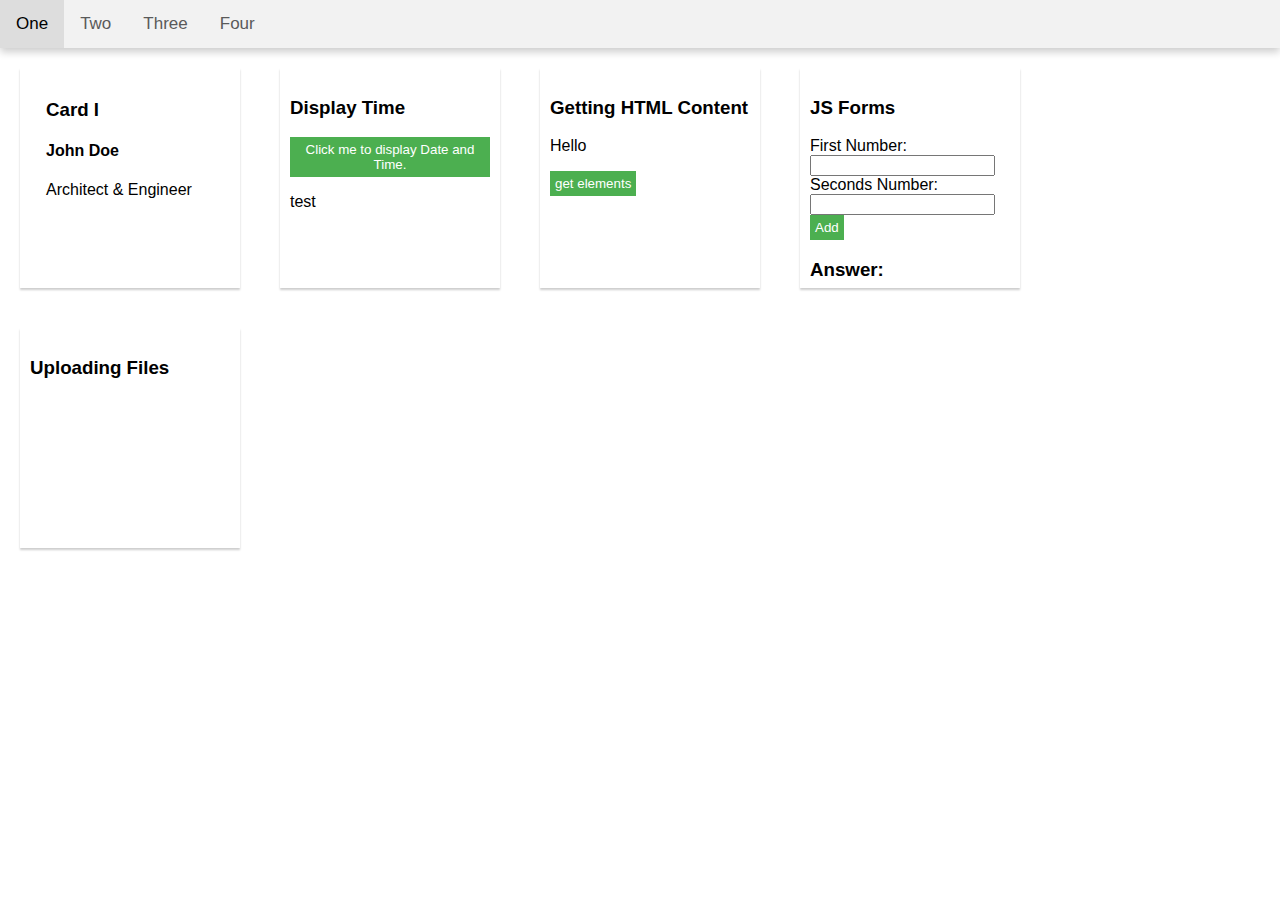
<file: js_stuff.html>
<!DOCTYPE html>
<html lang="en" dir="ltr">
  <head>
    <meta charset="utf-8"> <!-- defienes character types  -->
    <title>Title</title> <!-- Specifices a title for a document-->
    <link rel="stylesheet" href="index.css"> <!-- link to the css stylesheet--> 
    <link rel="stylesheet" href="https://cdnjs.cloudflare.com/ajax/libs/font-awesome/4.7.0/css/font-awesome.min.css">
  </head>

   <div class="topnav" id="myTopnav">
      <a href="#home" class="active">One</a>
      <a href="#news">Two</a>
      <a href="#contact">Three</a>
      <a href="#about">Four</a>
      <a href="javascript:void(0);" class="icon" onclick="navbarFunction()">
      <i class="fa fa-bars"></i>
      </a>
   </div>

   <div class="content">

         <div class="card">
            <!-- <img src="img_avatar.png" alt="Avatar" style="width:100%"> -->
            
            <div class="container">
               <h3>Card I</h3>
               <h4><b>John Doe</b></h4>
               <p>Architect & Engineer</p>
            </div>
         </div> 

         <div class="card">
            <!-- <img src="img_avatar.png" alt="Avatar" style="width:100%"> -->
            <h3>Display Time</h3>
            <button type="button" class="button"
               onclick="getTime()">
               Click me to display Date and Time.
            </button>
               <p id="timeDemo">test</p>
            </div>
         </div> 

         
         <div class="card">
            <h3>Getting HTML Content</h3>
            <div id="example" class="example">
               <p>Hello</p>
            </div>
            <button type="button" class="button"
            onclick="getHTMLelements()">get elements
            </button>
            <div id="answer"></div>
         </div>

         <!-- <div class="card">
            <h3>Forms</h3>
            <form action=>
               First Number:<br>
               <input type="text" id="no1"><br>
               Seconds Number:<br>
               <input type="text" id="no2">
               <input type="submit" value="Add">
            </form> 
            <h3 id=addAnswer>Answer: </h3>
         </div>   -->

         <div class="card">
            <h3>JS Forms</h3>
            
               First Number:<br>
               <input type="text" id="no1"><br>
               Seconds Number:<br>
               <input type="text" id="no2">
               <button class="button" id="calculate" onclick="addNumbers()">Add</button>
           
            <h3 id=addAnswer>Answer: </h3>
         </div>  

         <div class="card">
            <h3>Uploading Files </h3>
            
            
         </div>  





      </div> 
   </div>

   




   </body>
</html>


<script>/* Toggle between adding and removing the "responsive" class to topnav when the user clicks on the icon */
   function navbarFunction() {
     var x = document.getElementById("myTopnav");
     if (x.className === "topnav") {
       x.className += " responsive";
     } else {
       x.className = "topnav";
     }
   } 

   function getTime() {
         document.getElementById("timeDemo").innerHTML = Date();
      }

   function getHTMLelements() {
      var get_id =  document.getElementById("example");
      var get_tag = get_id.getElementsByTagName("p");
      var get_class = document.getElementsByClassName("example");
      var get_css = document.querySelectorAll(".example");
      
      all = "ID: " + get_id.innerHTML + 
            " Tag: " + get_tag[0].innerHTML +
            " Class: " + get_class[0].innerHTML + 
            " CSS: " + get_css[0].innerHTML;
      
      //gets the first paragraph in the document

      document.getElementById("answer").innerHTML = all;
   }

   function addNumbers() {
      var no1,no2;
      var no1 = Number(document.getElementById("no1").value);
      var no2 = Number(document.getElementById("no2").value);
      var answer = no1 + no2;

      console.log(no1 + "  " + no2);
      console.log(answer);

      document.getElementById("addAnswer").innerHTML = answer;
   }
</script>
</file>
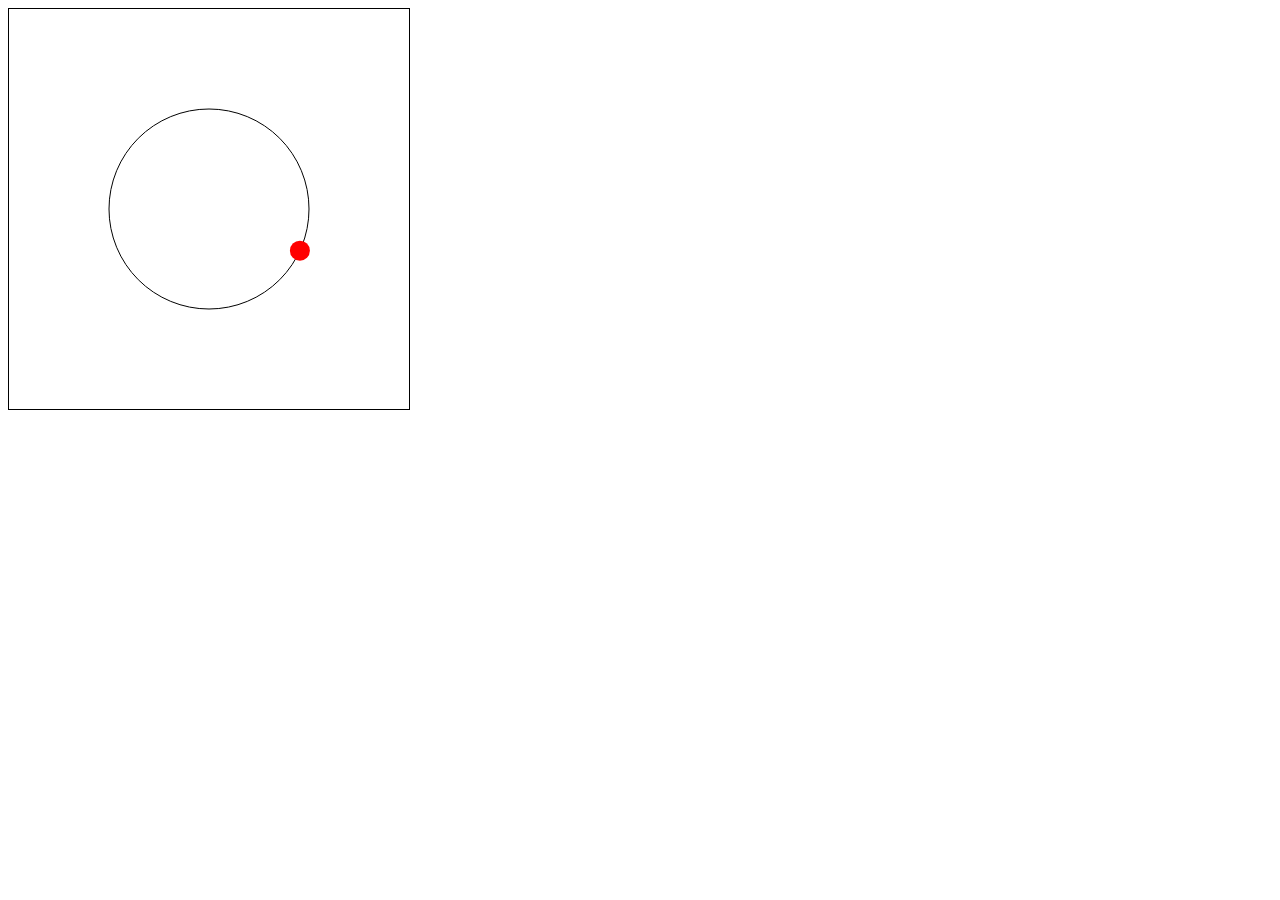
<file: orbit.html>
<!DOCTYPE html>
<html lang="en">
<head>
<meta charset="UTF-8">
<meta name="viewport" content="width=device-width, initial-scale=1.0">
<title>Circle Orbit Animation</title>
<style>
  canvas {
    border: 1px solid #000;
  }
</style>
</head>
<body>
    
<canvas id="myCanvas" width="400" height="400"></canvas>

<script>
  var canvas = document.getElementById("myCanvas");
  var ctx = canvas.getContext("2d");
  
  // Center of the canvas
  var centerX = canvas.width / 2;
  var centerY = canvas.height / 2;
  
  // Radius of the orbit
  var radius = 100;
  
  // Angle for the circle's position
  var angle = 0;
  
  function draw() {
    ctx.clearRect(0, 0, canvas.width, canvas.height); 
    
    // Calculate circle position on orbit
    var x = centerX + Math.cos(angle) * radius;
    var y = centerY + Math.sin(angle) * radius;
    
    // Draw orbit
    ctx.beginPath();
    ctx.arc(centerX, centerY, radius, 0, 2 * Math.PI);
    ctx.stroke();
    
    // Draw circle
    ctx.beginPath();
    ctx.arc(x, y, 10, 0, 2 * Math.PI);
    ctx.fillStyle = "red";
    ctx.fill();
    
    // Increment angle for next frame
    angle += 0.01;
    
    requestAnimationFrame(draw);
  }
  
  draw();
</script>
</body>
</html>
</file>
<file: index.css>
body {
    margin: 0;
    font-family: Arial, Helvetica, sans-serif;
 } 
 
 
 /* ------------------------- */
 /* NAVBAR */
 /* ------------------------- */
 
  /* Add a black background color to the top navigation */
  .topnav {
    background-color: #f2f2f2;
    overflow: hidden;
    box-shadow: 0 4px 8px 0 rgba(0,0,0,0.2);
  }
  
  /* Style the links inside the navigation bar */
  .topnav a {
    float: left;
    display: block;
 
    padding: 14px 16px;
 
    color: rgb(90, 90, 90);
    text-align: center;
    
    text-decoration: none;
    font-size: 17px;
 
 
  }
  
  /* Change the color of links on hover */
  .topnav a:hover {
    background-color: #ddd;
    color: black;
  }
  
  /* Add an active class to highlight the current page */
  .active {
    background-color: #3399ff;
    color: white;
  }
  
  /* Hide the link that should open and close the topnav on small screens */
  .topnav .icon {
    display: none;
  } 
 
 /* Media querys allow for the css to change based on the type of media that 
 the device is being displayed on */
 
   /* When the screen is less than 600 pixels wide, hide all links, except for the first one ("Home"). Show the link that contains should open and close the topnav (.icon) */
 @media screen and (max-width: 600px) {
    .topnav a:not(:first-child) {display: none;}
    .topnav a.icon {
      float: right;
      display: block;
    }
  }
  
  /* The "responsive" class is added to the topnav with JavaScript when the user clicks on the icon. This class makes the topnav look good on small screens (display the links vertically instead of horizontally) */
  @media screen and (max-width: 600px) {
    .topnav.responsive {position: relative;}
    .topnav.responsive a.icon {
      position: absolute;
      right: 0;
      top: 0;
    }
    .topnav.responsive a {
      float: none;
      display: block;
      text-align: left;
    }
  } 
 
 /*----------------------------------------------*/
 
 
 
 
 
 
 
 
 .card {
    /* Add shadows to create the "card" effect */
    height: 200px;
    width: 200px;
    float: left;
 
    padding: 10px;
    margin: 20px;
 
    box-shadow: 0 2px 2px 0 rgba(0,0,0,0.2);
    transition: 0.3s;
 
    /*overflow-x: scroll;*/
  }
  
  /* On mouse-over, add a deeper shadow */
  .card:hover {
    box-shadow: 0 4px 8px 0 rgba(0,0,0,0.2);
  }
  
  /* Add some padding inside the card container */
  .container {
    padding: 2px 16px;
  }
 
  .button {
    background-color: #4CAF50;
    border: none;
    color: white;
 
    padding: 5px;
 
    text-align: center;
    display: inline-block;
  }
</file>
